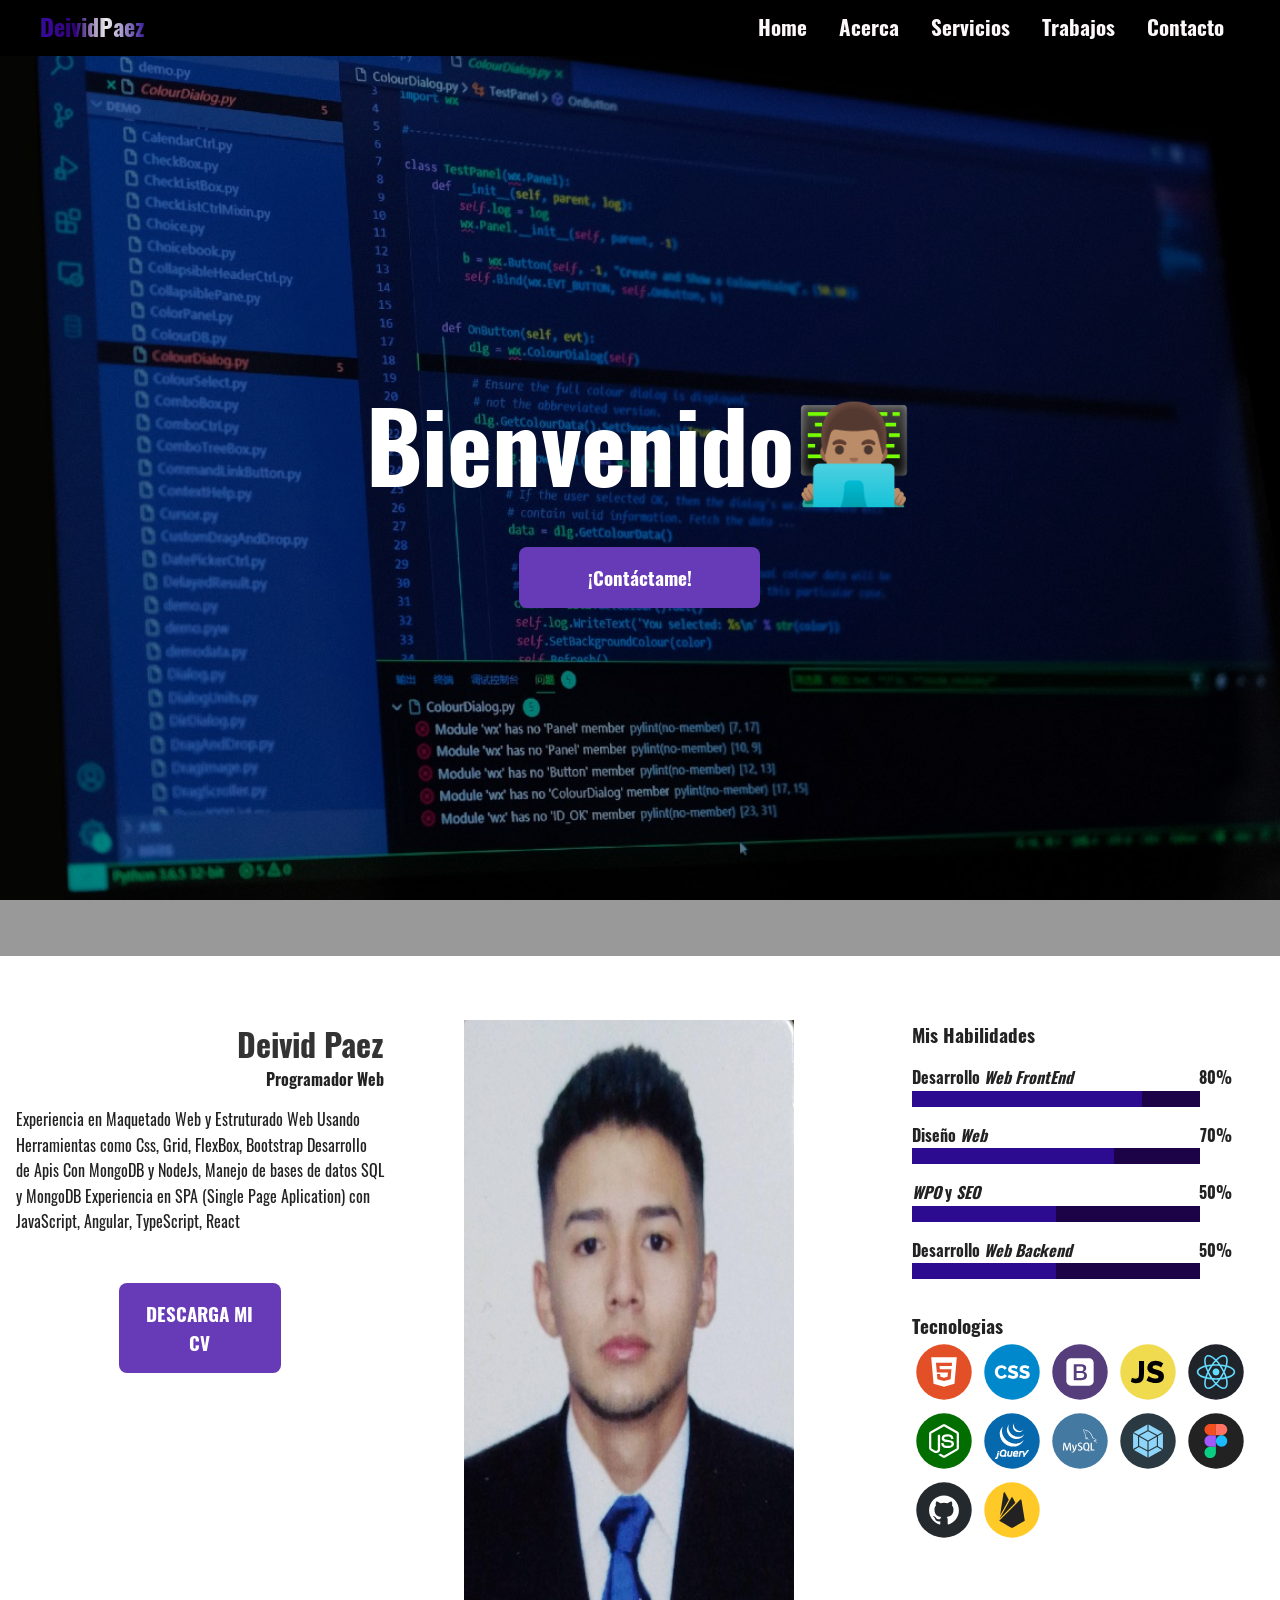
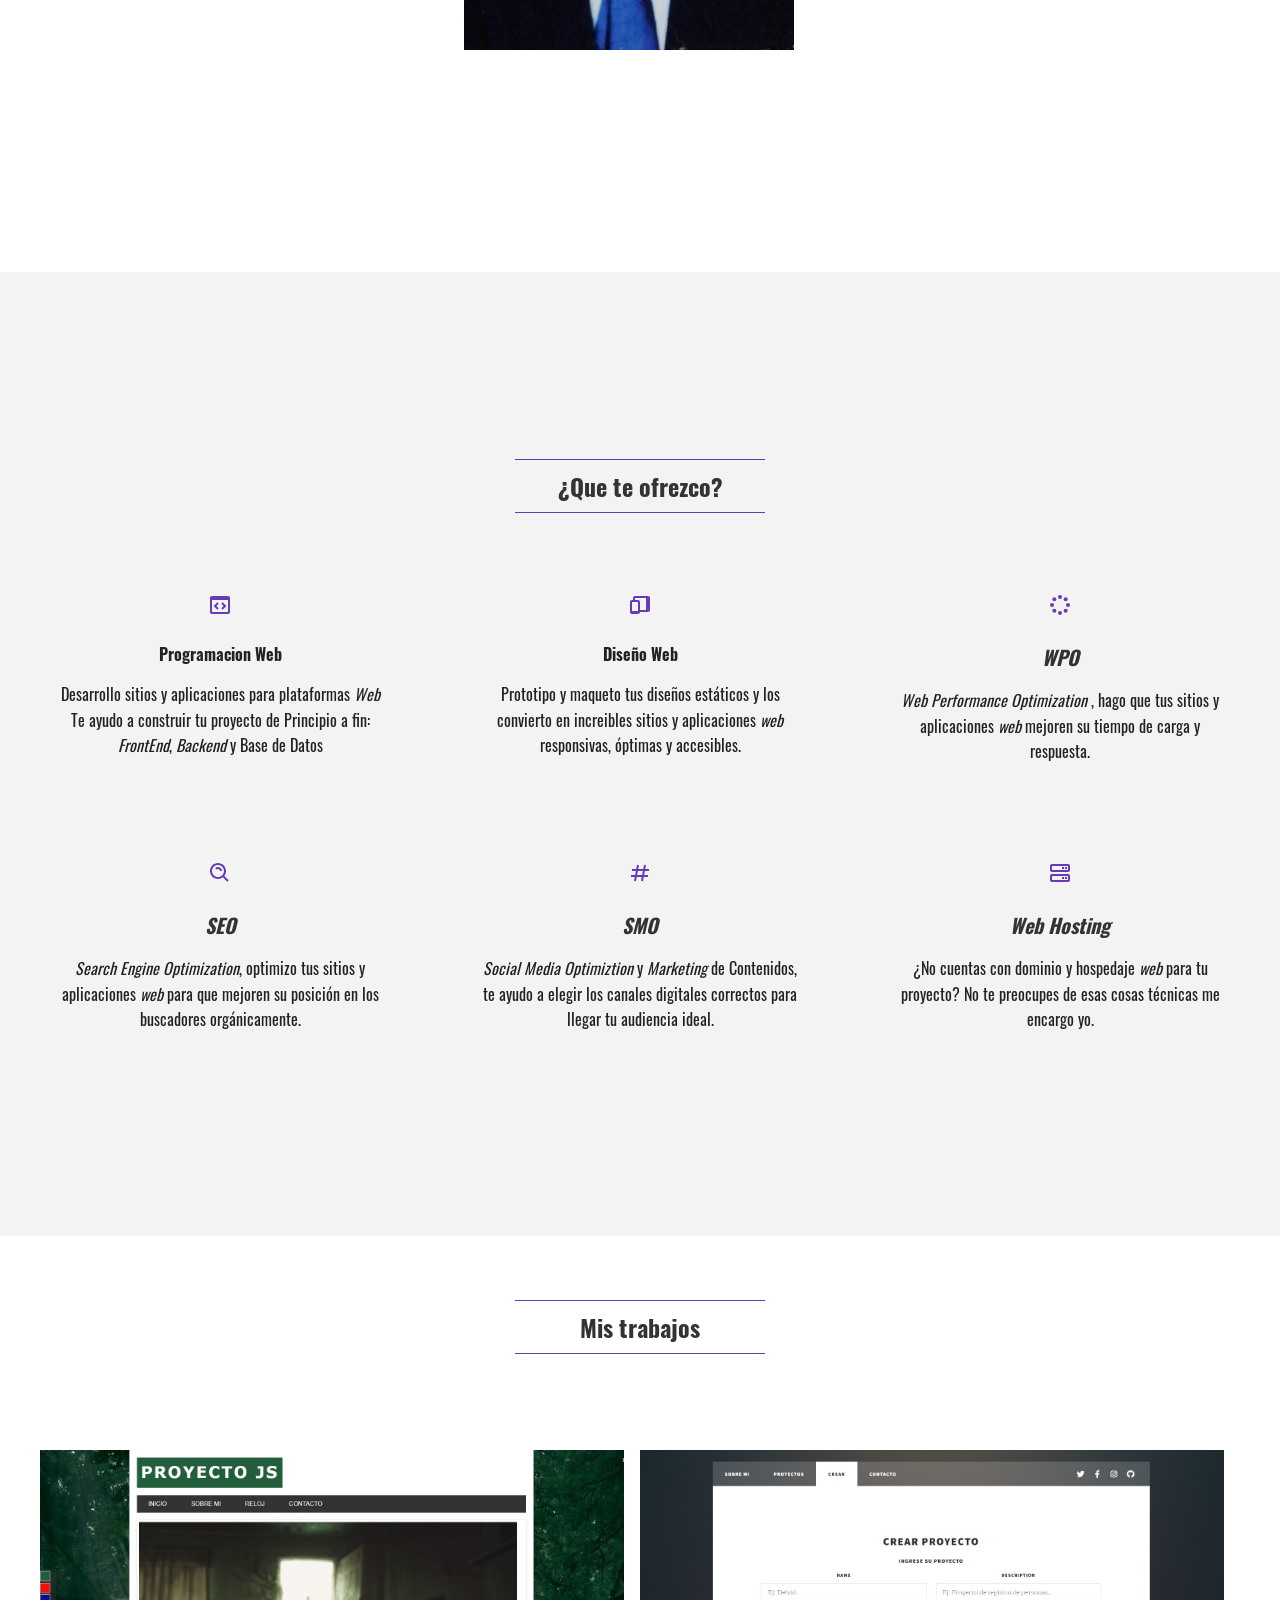
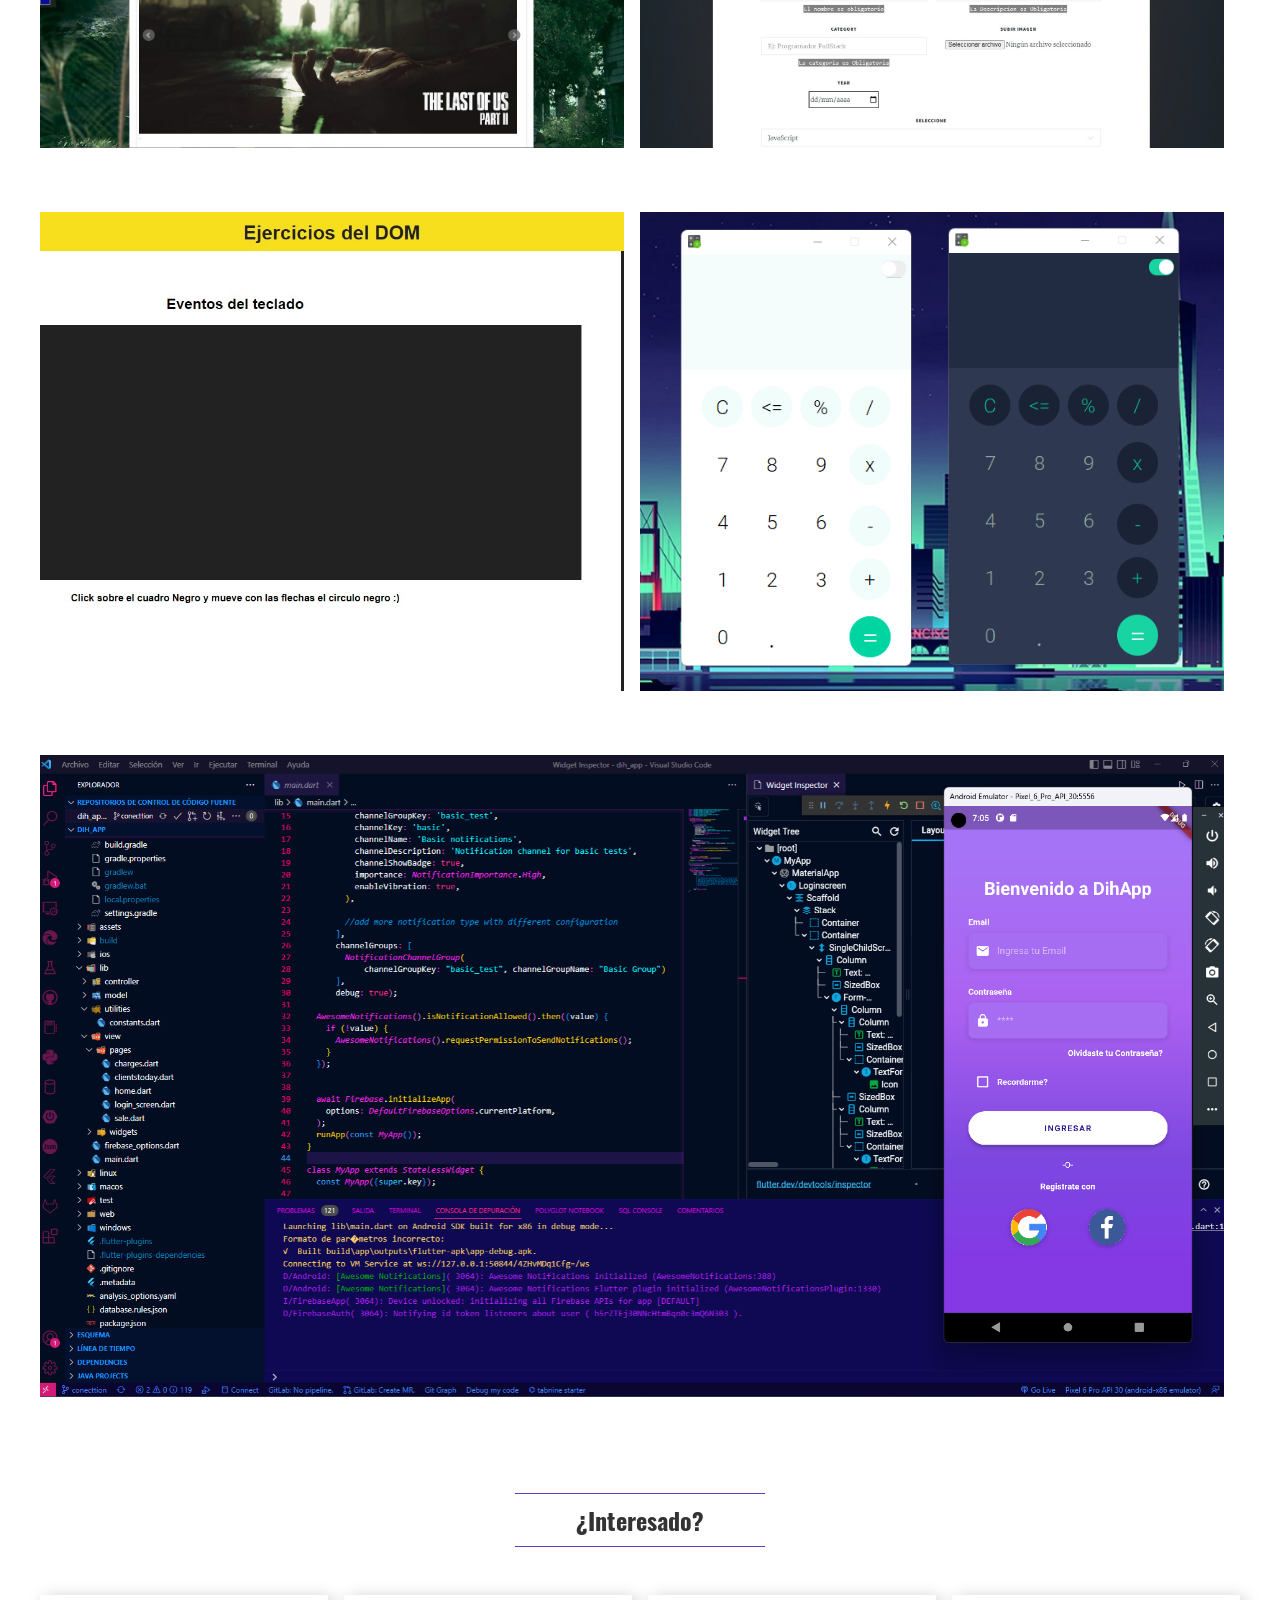
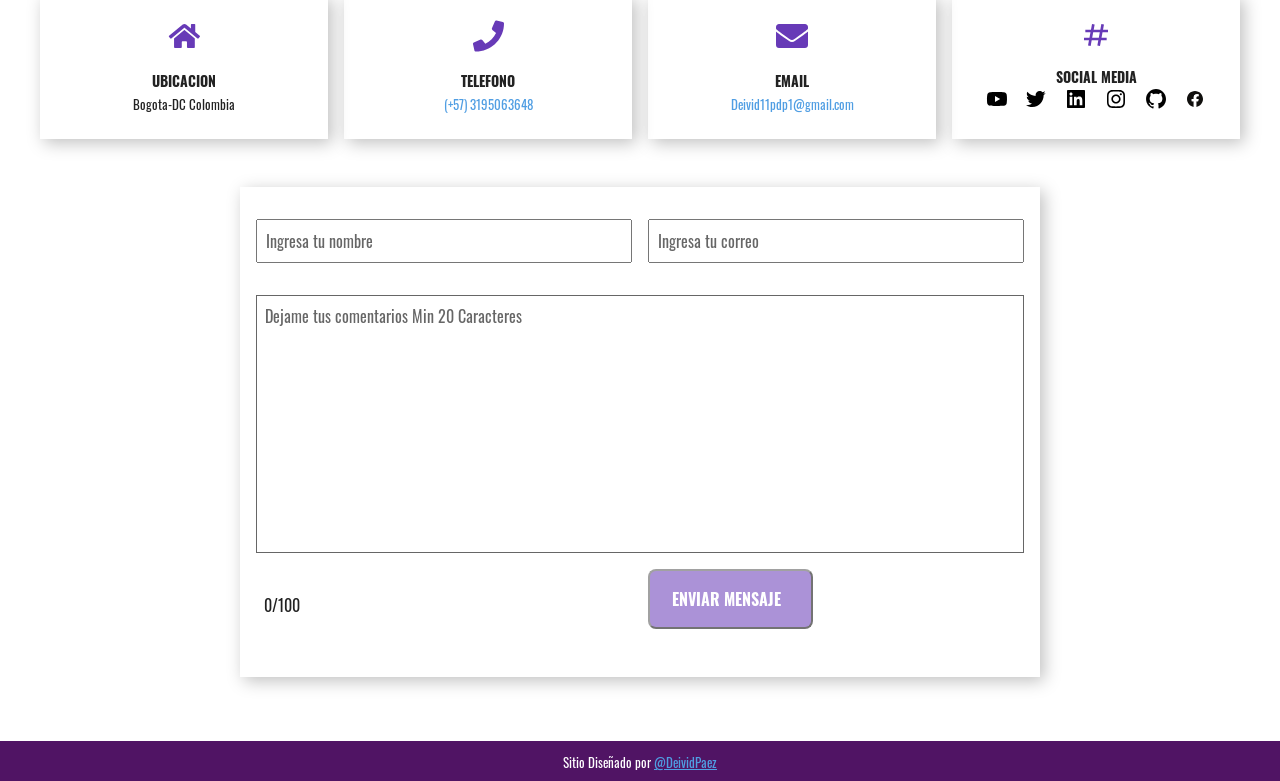
<file: CV DeividPaez/index.html>
<!DOCTYPE html>
<html lang="es">
  <head>
    <meta charset="UTF-8" />
    <meta http-equiv="X-UA-Compatible" content="IE=edge" />
    <meta name="viewport" content="width=device-width, initial-scale=1.0" />
    <title>DeividPaez</title>
   <link rel="shortcut icon" href="assets/icons8-mek-quake.svg" type="image/x-icon">
    <link rel="stylesheet" href="style.css" />
    <meta name="description" content="Hola Soy Deivid, Programador Web">
  
    <link rel="canonical" href="https://deividpaez-github-io.vercel.app">
<link rel="apple-touch-icon" href="assets/icons8-mek-quake.svg">
<meta name="theme-color" content="#673ab7"> 
<meta name="twitter.card" content="summary">
<meta property="og:type" content="website">
<meta name="twitter:title" property="og:title" content="Portafolio-CV - DeividPaez">
<meta name="twitterimage"  property="og:image" content="assets/0__k7tukRsPMECDxYs.jfif">
                               
<meta name="twitter:url"  property="og:url" content="https://github.com/deividpaez/CV-Portafolio.git">
<meta name="twitter:description" property="og:description" content="Hola Bienvenido👨🏽‍💻 a mi Portafolio Personal, soy Deivid Paez, Desarrollador Web">
  </head>
  <body>
    <header class="header">
      <section class="container">
        <div class="logo">
          <a href="index.html" class="Gradient-logo">DeividPaez</a>
        </div>
        <button class="menu-btn">
          <svg
          class="open"
            xmlns="http://www.w3.org/2000/svg"
            width="24"
            height="24"
            viewBox="0 0 24 24"
          >
            <path d="M4 6H20V8H4zM4 11H20V13H4zM4 16H20V18H4z" />
          </svg>
          <svg
            class="close none "
            xmlns="http://www.w3.org/2000/svg"
            width="24"
            height="24"
            viewBox="0 0 24 24"
          >
            <path
              d="M16.192 6.344L11.949 10.586 7.707 6.344 6.293 7.758 10.535 12 6.293 16.242 7.707 17.656 11.949 13.414 16.192 17.656 17.606 16.242 13.364 12 17.606 7.758z"
            />
          </svg>
        </button>
        <nav class="menu">
          <a href="#inicio">Home</a>
          <a href="#acerca">Acerca</a>
          <a href="#servicios">Servicios</a>
          <a href="#portafolio">Trabajos</a>
          <a href="#contacto">Contacto</a>
        </nav>
      </section>
    </header>
    <section id="inicio" class="home">
    <article class="hero-image" style="--image: url(assets/0__k7tukRsPMECDxYs.jfif); --bg-attachment: fixed;">
      <aside class="hero-image-opacity" style="--opacity-color: var(--black-alpha-color);">
        <div class="hero-image-content">
          <h2 class="hero-image-title">Bienvenido👨🏽‍💻<br>
            
            </h2>
            <a href="#contacto" class="btn">¡Contáctame!</a>
        </div>
        
      </aside>
    </article>
    </section>
    <section id="acerca" class="about section full-lg-screen">
    <article class="article-1">
      <aside class="slogan">
        <h1>Deivid Paez</h1>
        <h4>Programador Web</h4>
      </aside>
      <p>Experiencia en Maquetado Web y Estruturado Web Usando Herramientas como Css, Grid, FlexBox, Bootstrap 
        Desarrollo de Apis Con MongoDB y NodeJs, Manejo de bases de datos SQL y MongoDB
        Experiencia en SPA (Single Page Aplication) con JavaScript, Angular, TypeScript, React
      </p>
    <div >
     <a href="./assets/Curriculumm.pdf" download="CV Deivid Paez"    class="btn"  rel="noopener">DESCARGA MI CV</a>
    </div>
    </article>
    <article class="article-2">
      <img src="assets/Captura de pantalla 2022-04-29 204808.png" alt="Hoja de Vida DeividPaez">
    </article>
    <article class="article-3">
      <h2>Mis Habilidades</h2>
     
      <div class="progress">
        <p>
          <b>  Desarrollo <i>Web FrontEnd</i></b> 
          <b>80%</b>
           </p>
           <progress value="80" min="0" max="100"></progress>
      </div>
      <div class="progress">
        <p>
          <b>  Diseño  <i>Web </i></b> 
          <b>70%</b>
           </p>
           <progress value="70" min="0" max="100"></progress>
      </div>
      <div class="progress">
        <p>
          <b>  <i>WPO</i>  y <i>SEO</i></b> 
          <b>50%</b>
           </p>
           <progress value="50" min="0" max="100"></progress>
      </div>
      <div class="progress">
        <p>
          <b>  Desarrollo <i>Web Backend</i></b> 
          <b>50%</b>
           </p>
           <progress value="50" min="0" max="100"></progress>
           <section class="Tecnologias">
             <h2>Tecnologias</h2>
              <img src="assets/Icons/html5.svg" title="HTML5" alt="">
            <img src="assets/Icons/css.svg" alt="Css" title="CSS">
            <img src="assets/Icons/bootstrap.svg" alt="" srcset="" title="Bootstrap">
            <img src="assets/Icons/javascript.svg" alt="" srcset="" title="JavaScript">
            <img src="assets/Icons/react.svg" alt="" srcset="" title="React">
            <img src="assets/Icons/node.svg" alt="" title="Node Js">
            <img src="assets/Icons/jquery.svg" alt="" title="Jquery">
            <img src="assets/Icons/mysql.svg" alt="" title="MySql">
            <img src="assets/Icons/webpack.svg" alt="" title="WebPack">
            <img src="assets/Icons/ux-ui.svg" alt="" title="Figma">
            <img src="assets/Icons/github.svg" alt="" title="GitHub">
            <img src="assets/Icons/firebase.svg" alt="" title="FireBase">
           
           </section>
               
     
   
    </article>
    </section>
    <section id="servicios" class="services  section bg-gray-light">
<div class="container full-lg-screen">
  <h2 class="section-title">¿Que te ofrezco?</h2>
   <article class="service-card">
    <svg xmlns="http://www.w3.org/2000/svg" width="24" height="24" viewBox="0 0 24 24"><path d="M20,3H4C2.897,3,2,3.897,2,5v14c0,1.103,0.897,2,2,2h16c1.103,0,2-0.897,2-2V5C22,3.897,21.103,3,20,3z M4,19V7h16 l0.002,12H4z"/><path d="M9.293 9.293L5.586 13 9.293 16.707 10.707 15.293 8.414 13 10.707 10.707zM14.707 9.293L13.293 10.707 15.586 13 13.293 15.293 14.707 16.707 18.414 13z"/></svg>
    <h4>Programacion Web</h4>
    <p>
      Desarrollo sitios y aplicaciones para plataformas <i>Web</i> Te ayudo a construir tu proyecto de Principio a fin: <i>FrontEnd</i>,
      <i>Backend</i> y Base de Datos 
    </p>
  </article>
     <article class="service-card">
      <svg xmlns="http://www.w3.org/2000/svg" width="24" height="24" viewBox="0 0 24 24"><path d="M20,3H7C5.897,3,5,3.897,5,5v2H4C2.897,7,2,7.897,2,9v10c0,1.103,0.897,2,2,2h6c1.103,0,2-0.897,2-2h8c1.103,0,2-0.897,2-2 V5C22,3.897,21.103,3,20,3z M6,9h4l-0.003,9H4V9H6z M12,17V9c0-1.103-0.897-2-2-2H7V5h11v12H12z"/></svg>

    <h4>Diseño Web</h4>
    <p>
Prototipo y maqueto tus diseños estáticos y los convierto en increibles sitios y
aplicaciones <i>web </i> 
responsivas, óptimas y
accesibles.
    </p>
  </article>
  <article class="service-card">
    <svg xmlns="http://www.w3.org/2000/svg" width="24" height="24" viewBox="0 0 24 24"><circle cx="12" cy="20" r="2"/><circle cx="12" cy="4" r="2"/><circle cx="6.343" cy="17.657" r="2"/><circle cx="17.657" cy="6.343" r="2"/><circle cx="4" cy="12" r="2.001"/><circle cx="20" cy="12" r="2"/><circle cx="6.343" cy="6.344" r="2"/><circle cx="17.657" cy="17.658" r="2"/></svg>
     <h3><i>WPO</i></h3>
     <p>
     <i> Web Performance Optimization </i>, hago que tus sitios y aplicaciones <i> web</i>
     mejoren su tiempo de carga
     y
     respuesta.
     </p>
  </article>
  <article class="service-card">
    <svg xmlns="http://www.w3.org/2000/svg" width="24" height="24" viewBox="0 0 24 24"><path d="M10,18c1.846,0,3.543-0.635,4.897-1.688l4.396,4.396l1.414-1.414l-4.396-4.396C17.365,13.543,18,11.846,18,10 c0-4.411-3.589-8-8-8s-8,3.589-8,8S5.589,18,10,18z M10,4c3.309,0,6,2.691,6,6s-2.691,6-6,6s-6-2.691-6-6S6.691,4,10,4z"/><path d="M11.412,8.586C11.791,8.966,12,9.468,12,10h2c0-1.065-0.416-2.069-1.174-2.828c-1.514-1.512-4.139-1.512-5.652,0 l1.412,1.416C9.346,7.83,10.656,7.832,11.412,8.586z"/></svg>
    <h3><i> SEO</i></h3>
    <p>
     <i>Search Engine Optimization</i>, optimizo tus sitios y aplicaciones <i>web</i>
     para que mejoren su posición
     en
     los buscadores
     orgánicamente.
    </p>
   </article>
   <article class="service-card">
    <svg xmlns="http://www.w3.org/2000/svg" width="24" height="24" viewBox="0 0 24 24"><path d="M16.018,3.815L15.232,8h-4.966l0.716-3.815L9.018,3.815L8.232,8H4v2h3.857l-0.751,4H3v2h3.731l-0.714,3.805l1.965,0.369 L8.766,16h4.966l-0.714,3.805l1.965,0.369L15.766,16H20v-2h-3.859l0.751-4H21V8h-3.733l0.716-3.815L16.018,3.815z M14.106,14H9.141 l0.751-4h4.966L14.106,14z"/></svg>
    <h3> <i> SMO</i> </h3>
    <p>
     <i>Social Media Optimiztion</i> y <i> Marketing</i> de Contenidos, te ayudo a elegir
    los canales digitales
    correctos para llegar tu
    audiencia ideal.
    </p>
   </article>
   <article class="service-card">
    <svg xmlns="http://www.w3.org/2000/svg" width="24" height="24" viewBox="0 0 24 24"><path fill="none" d="M4 15v4h16.002L20 15H4zM16 18h-2v-2h2V18zM19 18h-2v-2h2V18zM4 5v4h16.002L20 5H4zM16 8h-2V6h2V8zM19 8h-2V6h2V8z"/><path d="M20 3H4C2.897 3 2 3.897 2 5v4c0 1.103.897 2 2 2h16c1.103 0 2-.897 2-2V5C22 3.897 21.103 3 20 3zM4 9V5h16l.002 4H4zM20 13H4c-1.103 0-2 .897-2 2v4c0 1.103.897 2 2 2h16c1.103 0 2-.897 2-2v-4C22 13.897 21.103 13 20 13zM4 19v-4h16l.002 4H4z"/><path d="M17 6H19V8H17zM14 6H16V8H14zM17 16H19V18H17zM14 16H16V18H14z"/></svg>
  <h3> <i>Web Hosting</i> </h3>
  <p>
   ¿No cuentas con dominio y hospedaje <i>web</i> para tu proyecto? No te preocupes de
   esas cosas técnicas me
   encargo yo.
  </p>
  </article>
</div>
    </section>
    <section id="portafolio" class="portfolio section full-lg-screen">
      <div class="container">
        <h2 class="section-title">Mis trabajos</h2>
    <!-- ************************ Primer proyecto***************** -->
    <a href="#trabajo-1" class="portfolio-card"  id="work-1">
      <img src="assets/Proyecto-1.jpg"  alt="Proyecto 1">
      <aside class="portfolio-card-info open-modal" data-open="modal2"  id="trabajo-1">
        <div >
          <h3>Proyecto Con Jquery</h3>
          <p>Sitio Estatico, fue Mi primer proyecto en el 2019 cuando cursaba por mi formacion en desarrollo Web</p>
          <p>La pagina tiene un apartado para cambiar de temas se puede escoger entre Azul, Rojo y Verde y consume imagenes aleatorias de una API</p>
        </div>
      </aside>
    </a>
    <div class="btn more-content open-modal" data-open="modal2">Ver mas</div>
    <div class="modal" id="modal2" data-animation="slideInOutLeft">
      <div class="modal-dialog">
        <header class="modal-header">
          Proyecto Con Jquery
          <button class="close-modal" aria-label="close modal" data-close>
            ✕  
          </button>
        </header>
        <section class="modal-content">
          <p><strong>Presione ✕,  para cerrar</strong></p>
          <p>Sitio Estatico, fue Mi primer proyecto en el 2019 cuando cursaba por mi formacion en desarrollo Web</p>
          <img src="assets/Proyecto-1.jpg" alt="Proyecto 1">
          <p>En el proceso tenia que crear un Reloj en tiempo real como en las paginas del antes</p>
          <img src="assets/Proyecto-1-reloj.jpg" alt="Reloj">
          <p>La pagina tiene un apartado para cambiar de temas se puede escoger entre Azul, Rojo y Verde y consume imagenes aleatorias de una API</p>
         <img src="assets/Proyecto-1-Color.jpg" alt="">
          <p>Utilice las siguientes tecnologias: <i>JavaScript</i> ,<i>HTML5</i> ,<i>CSS</i> y <i>Jquery</i></p>
          
        </section>
        <footer class="modal-footer">
        <a href="https://mi-primer-proyecto-tau.vercel.app/about.html" target="_blank" rel="noopener">Click para Ingresar al Proyecto</a>
        </footer>
      </div>
    </div>

    <!-- Segundo Proyecto -->
        <a href="#trabajo-2" class="portfolio-card"  id="work-2">
          <img src="assets/Proyecto-2.jpg" alt="Proyecto 2">
          <aside class="portfolio-card-info open-modal" data-open="modal1"  id="trabajo-1">
            <div  >
              <h3><i>Proyecto 2:</i>  Administrador de proyectos</h3>
              <p>
                Sitio Web, para gestion de proyectos u de personas se puede correr con una base de datos en <i>MongoDb</i> puedes descargarla de mi repositorio en GitHub y hacer uso de ella 😉
               
              </p>
           
            </div>
           
          </aside>
       
        </a>
            <div class="btn more-content trabajo2 open-modal" data-open="modal1">Ver mas</div>
            <div class="modal" id="modal1" data-animation="slideInOutLeft">
              <div class="modal-dialog">
                <header class="modal-header">
                  <h4> <i>Proyecto 2:</i>  Administrador de proyectos</h4>
                
                  <button class="close-modal" aria-label="close modal" data-close>
                    ✕  
                  </button>
                </header>
                <section class="modal-content">
                  <p><strong>Presione ✕, para cerrar</strong></p>
                  <p>Sitio Web, para gestion de proyectos u de personas se puede correr con una base de datos en <i>MongoDb</i> puedes descargarla de mi repositorio en GitHub <a href="https://github.com/deividpaez"><?xml version="1.0" encoding="UTF-8" standalone="no"?><!-- Generator: Gravit.io --><svg xmlns="http://www.w3.org/2000/svg" xmlns:xlink="http://www.w3.org/1999/xlink" style="isolation:isolate" viewBox="0 0 150 150" width="7%" height="2%"><defs><clipPath id="_clipPath_JF1nnXhPrwvyQ49P4h76qPDYNlWqRlxq"><rect width="150" height="150"/></clipPath></defs><g clip-path="url(#_clipPath_JF1nnXhPrwvyQ49P4h76qPDYNlWqRlxq)"><circle vector-effect="non-scaling-stroke" cx="75" cy="75" r="65" fill="rgb(36,41,46)"/><path d=" M 75 40.867 C 55.663 40.867 40 56.538 40 75.867 C 40 91.334 50.028 104.45 63.931 109.073 C 65.681 109.402 66.323 108.32 66.323 107.39 C 66.323 106.559 66.294 104.357 66.279 101.44 C 56.543 103.552 54.49 96.744 54.49 96.744 C 52.898 92.705 50.596 91.625 50.596 91.625 C 47.426 89.455 50.841 89.499 50.841 89.499 C 54.356 89.744 56.202 93.104 56.202 93.104 C 59.323 98.456 64.395 96.91 66.396 96.015 C 66.711 93.752 67.612 92.209 68.613 91.334 C 60.84 90.459 52.67 87.449 52.67 74.038 C 52.67 70.217 54.026 67.096 56.272 64.646 C 55.878 63.762 54.697 60.204 56.578 55.383 C 56.578 55.383 59.51 54.444 66.203 58.97 C 69.003 58.192 71.978 57.807 74.953 57.789 C 77.928 57.807 80.903 58.192 83.703 58.97 C 90.353 54.444 93.285 55.383 93.285 55.383 C 95.166 60.204 93.985 63.762 93.635 64.646 C 95.866 67.096 97.222 70.217 97.222 74.038 C 97.222 87.484 89.041 90.444 81.253 91.305 C 82.478 92.355 83.616 94.501 83.616 97.78 C 83.616 102.464 83.572 106.226 83.572 107.364 C 83.572 108.282 84.185 109.376 85.978 109.026 C 99.981 104.435 110 91.31 110 75.867 C 110 56.538 94.329 40.867 75 40.867 Z " fill="rgb(255,255,255)"/></g></svg></a> y hacer uso de ella 😉</p>
                  <img src="assets/Proyecto-2.jpg" alt="Proyecto 2">
                  <h5>Tecnologias Usadas: Angular, HTML5, CSS , JavaScript, TypeScript, MongoDB, Express</h5>
                </section>
                <footer class="modal-footer">
                <a href="https://mi-primer-proyecto-tau.vercel.app/about.html" target="_blank" rel="noopener">Click para Ingresar al Proyecto</a>
                </footer>
              </div>
            </div>
  <!-- Tercer Proyecto -->
             <a href="#trabajo-3" class="portfolio-card"   id="work-3">
        <img src="assets/Captura de pantalla 2022-03-18 195346.jpg" alt="Proyecto 3">
        <aside class="portfolio-card-info open-modal" data-open="modal4"  id="trabajo-3">
          <div  >
            <h3><i>Proyecto 3:</i> (SPA) Single page Aplicattion </h3>
            <p>
              Sitio Web, Ejercicios que realice con JavaScript 
            
            </p>
         
          </div>
         
        </aside>
      
      </a>
          <div class="btn more-content trabajo2 open-modal" data-open="modal4">Ver mas</div>
          <div class="modal" id="modal4" data-animation="slideInOutLeft">
            <div class="modal-dialog">
              <header class="modal-header">
                <h4> <i> Proyecto 3:</i> (SPA) Single page Aplicattion</h4>
              
                <button class="close-modal" aria-label="close modal" data-close>
                  ✕  
                </button>
              </header>
              <section class="modal-content">
                <p><strong>Presione ✕, para cerrar</strong></p>
                <p> Sitiop Web En donde realice Ejercicios que realice con JavaScript y se hizo un sistema de rutas con puro vanilla JS 💛  </p>
                <img src="assets/Captura de pantalla 2022-03-18 195346.jpg" alt="Proyecto 3">
                <h5>Tecnologias Usadas: HTML5, CSS , JavaScript</h5>
              </section>
              <footer class="modal-footer">
              <a href="https://ejercicios-java-script-spa.vercel.app/" target="_blank" rel="noopener">Click para Ingresar al Proyecto</a>
              </footer>
            </div>
          </div>

          <!-- Cuarto Proyecto -->
                      <a href="#trabajo-3" class="portfolio-card" id="work-4">
                        <img src="assets/Calculadora.png" alt="Proyecto 3">
                        <aside class="portfolio-card-info open-modal" data-open="modal4" id="trabajo-3">
                          <div>
                            <h3><i>Proyecto 4:</i> Calculadora con Java Maven </h3>
                            <p>
                             Aplicacion para Escritorio, aprendi a desarrollar en Java y me propuse a hacer una calculadora basica con darkmode
                      
                            </p>
                      
                          </div>
                      
                        </aside>
                      
                      </a>
                      <div class="btn more-content trabajo2 open-modal" data-open="modal4">Ver mas</div>
                      <div class="modal" id="modal4" data-animation="slideInOutLeft">
                        <div class="modal-dialog">
                          <header class="modal-header">
                            <h4> <i> Proyecto 3:</i> (SPA) Single page Aplicattion</h4>
                      
                            <button class="close-modal" aria-label="close modal" data-close>
                              ✕
                            </button>
                          </header>
                          <section class="modal-content">
                            <p><strong>Presione ✕, para cerrar</strong></p>
                            <p> Sitiop Web En donde realice Ejercicios que realice con JavaScript y se hizo un sistema de rutas con puro
                              vanilla JS 💛 </p>
                            <img src="assets/Captura de pantalla 2022-03-18 195346.jpg" alt="Proyecto 3">
                            <h5>Tecnologias Usadas: HTML5, CSS , JavaScript</h5>
                          </section>
                          <footer class="modal-footer">
                            <a href="https://ejercicios-java-script-spa.vercel.app/" target="_blank" rel="noopener">Click para Ingresar al
                              Proyecto</a>
                          </footer>
                        </div>
                      </div>
                      <!--Quinto Proyecto -->
                      <a href="#trabajo-5" class="portfolio-card"  id="work-5">
                        <img src="assets/hero-image-porject5.png" alt="Proyecto 5">
                        <aside class="portfolio-card-info open-modal" data-open="modal5"  id="trabajo-5">
                          <div  >
                            <h3><i>Proyecto 5:</i>  Recordatorio de Cobros Mobile (DihApp)</h3>
                            <p>
                             
                              App Para Android y Web para Recordarte a que clientes tienes que cobrar hoy de acuerdo a tus servicios...
                             
                            </p>
                         
                          </div>
                         
                        </aside>
                     
                      </a>
                          <div class="btn more-content trabajo5 open-modal" data-open="modal1">Ver mas</div>
                          <div class="modal" id="modal5" data-animation="slideInOutLeft">
                            <div class="modal-dialog">
                              <header class="modal-header">
                                <h4> <i>Proyecto 5:</i>  Recordatorio de Cobros Mobile</h4>
                              
                                <button class="close-modal" aria-label="close modal" data-close>
                                  ✕  
                                </button>
                              </header>
                              <section class="modal-content">
                                <p><strong>Presione ✕, para cerrar</strong></p>
                                <p>App Para Android y Web para Recordarte a que clientes tienes que cobrar hoy de acuerdo a tus servicios esta version demo contiene servicios Netflix, Spotify, etc</p>
                             <div class="center">
                              <img src="assets/login.png" alt="Proyecto 5">
                              <img src="assets/charges.png" alt="">
                              <img src="assets/paymentsotfay.png" alt="Proyecto 5">
                              <img src="assets/venta.png" alt="">
                            
                             </div>
                                <h5>Tecnologias Usadas: Flutter, Firebase, Dart, VS Code, Notifications_Locale, Gradle</h5>
                              </section>
                              <footer class="modal-footer">
                              <a href="assets/dihapp.apk" download="" rel="noopener">Click para Descargar el APK</a>
                              </footer>
                            </div>
                          </div>

    </div>
      

     
  
    </section>  
    <section id="contacto" class="contact section">
      <div class="container">
        <h2 class="section-title">¿Interesado?</h2>
        <article class="contact-cards">
          <aside class="contact-card box-shadow-1">
            <svg width="37" height="28" viewBox="0 0 37 28" fill="none" xmlns="http://www.w3.org/2000/svg">
              <path d="M18.5 7.3125L7 16.8125V27C7 27.5625 7.4375 28 8 28H15C15.5 28 15.9375 27.5625 15.9375 27V21C15.9375 20.5 16.4375 20 16.9375 20H20.9375C21.5 20 21.9375 20.5 21.9375 21V27C21.9375 27.5625 22.4375 28 22.9375 28H30C30.5 28 31 27.5625 31 27V16.75L19.4375 7.3125C19.3125 7.1875 19.125 7.125 19 7.125C18.8125 7.125 18.625 7.1875 18.5 7.3125ZM36.6875 13.75L31.5 9.4375V0.8125C31.5 0.375 31.125 0.0625 30.75 0.0625H27.25C26.8125 0.0625 26.5 0.375 26.5 0.8125V5.3125L20.875 0.6875C20.375 0.3125 19.6875 0.0625 19 0.0625C18.25 0.0625 17.5625 0.3125 17.0625 0.6875L1.25 13.75C1.0625 13.875 0.9375 14.125 0.9375 14.3125C0.9375 14.5 1.0625 14.6875 1.125 14.8125L2.75 16.75C2.875 16.9375 3.0625 17 3.3125 17C3.5 17 3.6875 16.9375 3.8125 16.8125L18.5 4.75C18.625 4.625 18.8125 4.5625 19 4.5625C19.125 4.5625 19.3125 4.625 19.4375 4.75L34.125 16.8125C34.25 16.9375 34.4375 17 34.625 17C34.875 17 35.0625 16.9375 35.1875 16.75L36.8125 14.8125C36.9375 14.6875 37 14.5 37 14.3125C37 14.125 36.875 13.875 36.6875 13.75Z" fill="#673ab7"/>
              </svg>
            <h5>UBICACION</h5>   
            <small>Bogota-DC Colombia</small>           
          </aside>
          <aside class="contact-card box-shadow-1">
            <svg width="33" height="32" viewBox="0 0 33 32" fill="none" xmlns="http://www.w3.org/2000/svg">
              <path d="M31.8125 1.5625L25.3125 0.0625C24.625 -0.125 23.875 0.25 23.5625 0.9375L20.5625 7.9375C20.3125 8.5625 20.5 9.25 21 9.6875L24.8125 12.8125C22.5625 17.5625 18.625 21.5625 13.75 23.875L10.625 20.0625C10.1875 19.5625 9.5 19.375 8.875 19.625L1.875 22.625C1.1875 22.9375 0.875 23.6875 1 24.375L2.5 30.875C2.6875 31.5625 3.25 32 4 32C20 32 33 19.0625 33 3C33 2.3125 32.5 1.75 31.8125 1.5625Z" fill="#673ab7"/>
              </svg>
              
            <h5>TELEFONO</h5>   
            <small><a href="tel:3195063648">(+57) 3195063648</a></small>           
          </aside>
          <aside class="contact-card box-shadow-1">
            <svg width="32" height="24" viewBox="0 0 32 24" fill="none" xmlns="http://www.w3.org/2000/svg">
              <path d="M31.375 7.9375C29.9375 9.0625 28.125 10.4375 21.75 15.0625C20.5 16 18.1875 18.0625 16 18.0625C13.75 18.0625 11.5 16 10.1875 15.0625C3.8125 10.4375 2 9.0625 0.5625 7.9375C0.3125 7.75 0 7.9375 0 8.25V21C0 22.6875 1.3125 24 3 24H29C30.625 24 32 22.6875 32 21V8.25C32 7.9375 31.625 7.75 31.375 7.9375ZM16 16C17.4375 16.0625 19.5 14.1875 20.5625 13.4375C28.875 7.4375 29.5 6.875 31.375 5.375C31.75 5.125 32 4.6875 32 4.1875V3C32 1.375 30.625 0 29 0H3C1.3125 0 0 1.375 0 3V4.1875C0 4.6875 0.1875 5.125 0.5625 5.375C2.4375 6.875 3.0625 7.4375 11.375 13.4375C12.4375 14.1875 14.5 16.0625 16 16Z" fill="#673ab7"/>
              </svg>
              
              
            <h5>EMAIL</h5>   
            <small><a href="mailto:deivid11pdp1@gmail.com">Deivid11pdp1@gmail.com</a></small>           
          </aside>
          <aside class="contact-card box-shadow-1">
            <svg xmlns="http://www.w3.org/2000/svg" width="24" height="24" viewBox="0 0 24 24"><path d="M16.018,3.815L15.232,8h-4.966l0.716-3.815L9.018,3.815L8.232,8H4v2h3.857l-0.751,4H3v2h3.731l-0.714,3.805l1.965,0.369 L8.766,16h4.966l-0.714,3.805l1.965,0.369L15.766,16H20v-2h-3.859l0.751-4H21V8h-3.733l0.716-3.815L16.018,3.815z M14.106,14H9.141 l0.751-4h4.966L14.106,14z"/></svg>
              <h5>SOCIAL MEDIA</h5>   
            <small class="social-media">
              <a href="https://www.youtube.com/channel/UCSNFxzysoRrwTGwBcU53MGQ" target="_blank" rel="noopener">
                <svg xmlns="http://www.w3.org/2000/svg" width="24" height="24" viewBox="0 0 24 24"><path d="M21.593,7.203c-0.23-0.858-0.905-1.535-1.762-1.766C18.265,5.007,12,5,12,5S5.736,4.993,4.169,5.404	c-0.84,0.229-1.534,0.921-1.766,1.778c-0.413,1.566-0.417,4.814-0.417,4.814s-0.004,3.264,0.406,4.814	c0.23,0.857,0.905,1.534,1.763,1.765c1.582,0.43,7.83,0.437,7.83,0.437s6.265,0.007,7.831-0.403c0.856-0.23,1.534-0.906,1.767-1.763	C21.997,15.281,22,12.034,22,12.034S22.02,8.769,21.593,7.203z M9.996,15.005l0.005-6l5.207,3.005L9.996,15.005z"/></svg>
              </a>
              <a href="https://twitter.com/Deivid_paezR?t=9bbJQ8-g1F9gg5nkfyiTBQ&s=09">
                <svg xmlns="http://www.w3.org/2000/svg" width="24" height="24" viewBox="0 0 24 24"><path d="M19.633,7.997c0.013,0.175,0.013,0.349,0.013,0.523c0,5.325-4.053,11.461-11.46,11.461c-2.282,0-4.402-0.661-6.186-1.809	c0.324,0.037,0.636,0.05,0.973,0.05c1.883,0,3.616-0.636,5.001-1.721c-1.771-0.037-3.255-1.197-3.767-2.793	c0.249,0.037,0.499,0.062,0.761,0.062c0.361,0,0.724-0.05,1.061-0.137c-1.847-0.374-3.23-1.995-3.23-3.953v-0.05	c0.537,0.299,1.16,0.486,1.82,0.511C3.534,9.419,2.823,8.184,2.823,6.787c0-0.748,0.199-1.434,0.548-2.032	c1.983,2.443,4.964,4.04,8.306,4.215c-0.062-0.3-0.1-0.611-0.1-0.923c0-2.22,1.796-4.028,4.028-4.028	c1.16,0,2.207,0.486,2.943,1.272c0.91-0.175,1.782-0.512,2.556-0.973c-0.299,0.935-0.936,1.721-1.771,2.22	c0.811-0.088,1.597-0.312,2.319-0.624C21.104,6.712,20.419,7.423,19.633,7.997z"/></svg>
              </a>
              <a href="https://www.linkedin.com/in/deivid-paez-9a60861a5/" target="_blank" rel="noopener">
                <svg xmlns="http://www.w3.org/2000/svg" width="24" height="24" viewBox="0 0 24 24"><path d="M20,3H4C3.447,3,3,3.448,3,4v16c0,0.552,0.447,1,1,1h16c0.553,0,1-0.448,1-1V4C21,3.448,20.553,3,20,3z M8.339,18.337H5.667	v-8.59h2.672V18.337z M7.003,8.574c-0.856,0-1.548-0.694-1.548-1.548s0.691-1.548,1.548-1.548c0.854,0,1.548,0.693,1.548,1.548	S7.857,8.574,7.003,8.574z M18.338,18.337h-2.669V14.16c0-0.996-0.018-2.277-1.388-2.277c-1.39,0-1.601,1.086-1.601,2.207v4.248	h-2.667v-8.59h2.56v1.174h0.037c0.355-0.675,1.227-1.387,2.524-1.387c2.704,0,3.203,1.778,3.203,4.092V18.337z"/></svg>
              </a>
              <a href="https://www.instagram.com/deivid._.paez/" target="_blank" rel="noopener">
                <svg xmlns="http://www.w3.org/2000/svg" width="24" height="24" viewBox="0 0 24 24"><path d="M11.999,7.377c-2.554,0-4.623,2.07-4.623,4.623c0,2.554,2.069,4.624,4.623,4.624c2.552,0,4.623-2.07,4.623-4.624	C16.622,9.447,14.551,7.377,11.999,7.377L11.999,7.377z M11.999,15.004c-1.659,0-3.004-1.345-3.004-3.003	c0-1.659,1.345-3.003,3.004-3.003s3.002,1.344,3.002,3.003C15.001,13.659,13.658,15.004,11.999,15.004L11.999,15.004z"/><circle cx="16.806" cy="7.207" r="1.078"/><path d="M20.533,6.111c-0.469-1.209-1.424-2.165-2.633-2.632c-0.699-0.263-1.438-0.404-2.186-0.42	c-0.963-0.042-1.268-0.054-3.71-0.054s-2.755,0-3.71,0.054C7.548,3.074,6.809,3.215,6.11,3.479C4.9,3.946,3.945,4.902,3.477,6.111	c-0.263,0.7-0.404,1.438-0.419,2.186c-0.043,0.962-0.056,1.267-0.056,3.71c0,2.442,0,2.753,0.056,3.71	c0.015,0.748,0.156,1.486,0.419,2.187c0.469,1.208,1.424,2.164,2.634,2.632c0.696,0.272,1.435,0.426,2.185,0.45	c0.963,0.042,1.268,0.055,3.71,0.055s2.755,0,3.71-0.055c0.747-0.015,1.486-0.157,2.186-0.419c1.209-0.469,2.164-1.424,2.633-2.633	c0.263-0.7,0.404-1.438,0.419-2.186c0.043-0.962,0.056-1.267,0.056-3.71s0-2.753-0.056-3.71C20.941,7.57,20.801,6.819,20.533,6.111z M19.315,15.643c-0.007,0.576-0.111,1.147-0.311,1.688c-0.305,0.787-0.926,1.409-1.712,1.711c-0.535,0.199-1.099,0.303-1.67,0.311	c-0.95,0.044-1.218,0.055-3.654,0.055c-2.438,0-2.687,0-3.655-0.055c-0.569-0.007-1.135-0.112-1.669-0.311	c-0.789-0.301-1.414-0.923-1.719-1.711c-0.196-0.534-0.302-1.099-0.311-1.669c-0.043-0.95-0.053-1.218-0.053-3.654	c0-2.437,0-2.686,0.053-3.655c0.007-0.576,0.111-1.146,0.311-1.687c0.305-0.789,0.93-1.41,1.719-1.712	c0.534-0.198,1.1-0.303,1.669-0.311c0.951-0.043,1.218-0.055,3.655-0.055c2.437,0,2.687,0,3.654,0.055	c0.571,0.007,1.135,0.112,1.67,0.311c0.786,0.303,1.407,0.925,1.712,1.712c0.196,0.534,0.302,1.099,0.311,1.669	c0.043,0.951,0.054,1.218,0.054,3.655c0,2.436,0,2.698-0.043,3.654H19.315z"/></svg>
              </a>
              <a href="https://github.com/deividpaez" target="_blank" rel="noopener">
                <svg xmlns="http://www.w3.org/2000/svg" width="24" height="24" viewBox="0 0 24 24"><path fill-rule="evenodd" clip-rule="evenodd" d="M12.026,2c-5.509,0-9.974,4.465-9.974,9.974c0,4.406,2.857,8.145,6.821,9.465	c0.499,0.09,0.679-0.217,0.679-0.481c0-0.237-0.008-0.865-0.011-1.696c-2.775,0.602-3.361-1.338-3.361-1.338	c-0.452-1.152-1.107-1.459-1.107-1.459c-0.905-0.619,0.069-0.605,0.069-0.605c1.002,0.07,1.527,1.028,1.527,1.028	c0.89,1.524,2.336,1.084,2.902,0.829c0.091-0.645,0.351-1.085,0.635-1.334c-2.214-0.251-4.542-1.107-4.542-4.93	c0-1.087,0.389-1.979,1.024-2.675c-0.101-0.253-0.446-1.268,0.099-2.64c0,0,0.837-0.269,2.742,1.021	c0.798-0.221,1.649-0.332,2.496-0.336c0.849,0.004,1.701,0.115,2.496,0.336c1.906-1.291,2.742-1.021,2.742-1.021	c0.545,1.372,0.203,2.387,0.099,2.64c0.64,0.696,1.024,1.587,1.024,2.675c0,3.833-2.33,4.675-4.552,4.922	c0.355,0.308,0.675,0.916,0.675,1.846c0,1.334-0.012,2.41-0.012,2.737c0,0.267,0.178,0.577,0.687,0.479	C19.146,20.115,22,16.379,22,11.974C22,6.465,17.535,2,12.026,2z"/></svg>
              </a>
              <a href="https://www.facebook.com/alexanderpdp.paez/"  target="_blank" rel="noopener">
                <svg xmlns="http://www.w3.org/2000/svg" height="26" width="21" viewBox="-204.79995 -341.33325 1774.9329 2047.9995"><path d="M1365.333 682.667C1365.333 305.64 1059.693 0 682.667 0 305.64 0 0 305.64 0 682.667c0 340.738 249.641 623.16 576 674.373V880H402.667V682.667H576v-150.4c0-171.094 101.917-265.6 257.853-265.6 74.69 0 152.814 13.333 152.814 13.333v168h-86.083c-84.804 0-111.25 52.623-111.25 106.61v128.057h189.333L948.4 880H789.333v477.04c326.359-51.213 576-333.635 576-674.373" fill="#100f0d"/><path d="M948.4 880l30.267-197.333H789.333V554.609C789.333 500.623 815.78 448 900.584 448h86.083V280s-78.124-13.333-152.814-13.333c-155.936 0-257.853 94.506-257.853 265.6v150.4H402.667V880H576v477.04a687.805 687.805 0 00106.667 8.293c36.288 0 71.91-2.84 106.666-8.293V880H948.4" fill="#fff"/></svg>
              </a>
            </small>           
          </aside>
        </article>
        <form  class="contact-form box-shadow-1">
           <input type="text" name="name" id="contact-form-name" placeholder="Ingresa tu nombre" required>
      <input type="email" name="email" id="contact-form-email" placeholder="Ingresa tu correo" required >
      <textarea name="comments" id="textarea" maxlength="80" cols="50" rows="10" placeholder="Dejame tus comentarios Min 20 Caracteres" required ></textarea>
      <div id="contador">0/100</div>   
     
      <div class="contact-form-loader none ">
        <img src="assets/loader.svg" alt="Enviando...">
      </div>
      <input type="submit" id="Submit" class="btn open-modal not-allowed" data-open="modal3" value="ENVIAR MENSAJE"> 
     
    </form>
        <article id="modal3" class="modal">
          <div class="modal-content">
            <article class="contact-form-response">
            
              <h3>¡Muchas gracias!
                <br>
                Por tus comentarios
              </h3>
              <svg xmlns="http://www.w3.org/2000/svg" width="24" height="24" viewBox="0 0 24 24"><path d="M12,18c4,0,5-4,5-4H7C7,14,8,18,12,18z"/><path d="M12,2C6.486,2,2,6.486,2,12c0,5.514,4.486,10,10,10s10-4.486,10-10C22,6.486,17.514,2,12,2z M12,20c-4.411,0-8-3.589-8-8 s3.589-8,8-8s8,3.589,8,8S16.411,20,12,20z"/><path d="M13 12l2 .012C15.012 11.55 15.194 11 16 11s.988.55 1 1h2c0-1.206-.799-3-3-3S13 10.794 13 12zM8 11c.806 0 .988.55 1 1h2c0-1.206-.799-3-3-3s-3 1.794-3 3l2 .012C7.012 11.55 7.194 11 8 11z"/></svg>

            </article>
          </div>
        </article>
      </div>
    </section>
    <footer class="footer">
      <small
        >Sitio Diseñado por
        <a href="https://www.DeividPaez.com" target="_blank" rel="noopener"
          >@DeividPaez</a
        ></small>
    </footer>
    <script src="script.js"></script>
  </body>
  
</html>
</file>
<file: CV DeividPaez/style.css>
@font-face {
  font-family: Oswald;
  src: url(assets/Oswald-VariableFont_wght.ttf);
}
/* <!--******************** Custom Properties********************** --> */

:root {
  --first-color: #fcf7f9;
  --first-alpha-color: rgba(252, 247, 249, 0.75);
  --second-color: #000000;
  --second-alpha-color: rbga(0, 0, 0, 0.75);
  --third-color: #501464;
  --third-alpha-color: rbga(80, 20, 100, 0.75);
  --white-color: #fff;
  --gray-light-color: #f3f3f3;
  --gray-color: #ccc;
  --gray-dark-color: #666;
  --black-color: #000;
  --link-color: #509ee3;
  --title-color: #333;
  --text-color: #222;
  --white-alpha-color: rgba(255, 255, 255, 0.5);
  --black-alpha-color: rgba(0, 0, 0, 0.4);
  --font: "Oswald", "sans-serif";
  --max-width: 1200px;
  --header-height: 4rem;
  --lightgray: #673ab7;
  --blue: steelblue;
  --white: #fff;
  --black: rgba(0, 0, 0, 0.8);
  --bounceEasing: cubic-bezier(0.51, 0.92, 0.24, 1.15);
}

/* <!-- ************Reset************** --> */
html {
  box-sizing: border-box;
  font-family: var(--font);
  font-size: 16px;
  scroll-behavior: smooth;
}
*,
*::after,
*::before {
  box-sizing: inherit;
}

body {
  margin: 0;
  overflow-x: hidden;
  color: var(--text-color);
}

a {
  color: var(--link-color);
  transition: all 0.5s ease-in-out;
}
a:hover {
  opacity: 0.75;
}

h1 {
  margin: 0;
  font-size: 2rem;
}
h2 {
  margin: 0;
  font-size: 1.5rem;
}
h3 {
  margin: 0;
  font-size: 1.25rem;
}
h4 {
  margin: 0;
  font-size: 1rem;
}
h5 {
  margin: 0;
  font-size: 0.85rem;
}
h6 {
  margin: 0;
  font-size: 0.7rem;
}
@keyframes gradientlogoAnimation {
  0% {
    background-position: 100px;
  }
  100% {
    background-position: -100px;
  }
}

.Gradient-logo {
  background: #ff00d4;
  background: -webkit-linear-gradient(
    to right,
    #ff00d4 0%,
    #a300b5 30%,
    #733b5c 60%,
    #2c0b91 100%
  );
  background: -moz-linear-gradient(
    to right,
    #3b089f 0%,
    #2e0374 30%,
    #733b5c 60%,
    #2c0b91 100%
  );
  background: linear-gradient(
    to right,
    #3b089f 0%,
    #2e0374 30%,
    #efefef 60%,
    #2c0b91 100%
  );
  -webkit-background-clip: text;
  -webkit-text-fill-color: transparent;
  animation: gradientlogoAnimation 4s infinite both;
  font-size: 6vw;
}

.Gradient-logo:hover {
  background-position: 100px;
}
/* .home *{
    width: 100vw;
} */
img {
  max-width: 100%;
  height: auto;
}
p {
  line-height: 1.6;
}

/* <!-- ***********Components*************** --> */

/* -*-----******************Contact Form*************** */

.contact-form {
  margin: 2rem auto;
  padding: 1rem;
  max-width: 800px;
}

.contact-form > * {
  padding: 0.5rem;
  margin: 1rem auto;
  display: block;
  width: 100%;
}

.contact-form input,
.contact-form textarea {
  font-size: 0.85rem;
  font-family: var(--font);
}
.contact-form-response {
  padding: 1rem;
  width: 400px;
  text-align: center;
  background-color: white;
}

.contact-form-response svg {
  margin-top: 2rem;
  width: 4rem;
  height: 4rem;
  fill: #673ab7;
}

.contact-form input {
padding-left: 0.5rem;
}
.contact-form textarea {
  border: thin solid var(--gray-dark-color);
  resize: none;
}
.contact-form input[type="submit"] {
  margin-top: 0;
  cursor: pointer;
  transition: all 0.5s ease-out;
}
.contact-form input[type="submit"]:hover {
  opacity: 0.75;
}
.contact-form > *::placeholder {
  color: var(--gray-dark-color);
}
.contact-form-loader {
  text-align: center;
  /* display: none; */
}
/* ****************Modal Window ******************* */
.btn-group {
  text-align: center;
}

.open-modal {
  font-weight: bold;
  background: var(--blue);
  color: var(--white);
  padding: 0.75rem 1.75rem;
  margin-bottom: 1rem;
  border-radius: 5px;
}
.modal {
  position: fixed;
  top: 0;
  left: 0;
  right: 0;
  bottom: 0;
  display: flex;
  align-items: center;
  justify-content: center;
  padding: 1rem;
  background: var(--black);
  cursor: pointer;
  visibility: hidden;
  opacity: 0;
  transition: all 0.35s ease-in;
}

.modal.is-visible {
  visibility: visible;
  opacity: 1;
  z-index: 10;
}

.modal-dialog {
  position: relative;
  max-width: 800px;
  max-height: 80vh;
  border-radius: 5px;
  background: var(--white);
  overflow: auto;
  cursor: default;
}

.modal-dialog > * {
  padding: 1rem;
}

.modal-header,
.modal-footer {
  background: var(--lightgray);
}

.modal-header {
  display: flex;
  align-items: center;
  justify-content: space-between;
}

.modal-header .close-modal {
  font-size: 1.5rem;
}

.modal p + p {
  margin-top: 1rem;
}
[data-animation] .modal-dialog {
  opacity: 0;
  transition: all 0.5s var(--bounceEasing);
}

[data-animation].is-visible .modal-dialog {
  opacity: 1;
  transition-delay: 0.2s;
}

[data-animation="slideInOutDown"] .modal-dialog {
  transform: translateY(100%);
}

[data-animation="slideInOutTop"] .modal-dialog {
  transform: translateY(-100%);
}

[data-animation="slideInOutLeft"] .modal-dialog {
  transform: translateX(-100%);
}

[data-animation="slideInOutRight"] .modal-dialog {
  transform: translateX(100%);
}

[data-animation="zoomInOut"] .modal-dialog {
  transform: scale(0.2);
}

[data-animation="rotateInOutDown"] .modal-dialog {
  transform-origin: top left;
  transform: rotate(-1turn);
}

[data-animation="mixInAnimations"].is-visible .modal-dialog {
  animation: mixInAnimations 2s 0.2s linear forwards;
}

[data-animation="slideInOutDown"].is-visible .modal-dialog,
[data-animation="slideInOutTop"].is-visible .modal-dialog,
[data-animation="slideInOutLeft"].is-visible .modal-dialog,
[data-animation="slideInOutRight"].is-visible .modal-dialog,
[data-animation="zoomInOut"].is-visible .modal-dialog,
[data-animation="rotateInOutDown"].is-visible .modal-dialog {
  transform: none;
}

.modal-footer > * {
  text-align: center;
  text-decoration: none;
  color: var(--white-color);
}
.modal-header {
  color: var(--white-color);
}
@keyframes mixInAnimations {
  0% {
    transform: translateX(-100%);
  }

  10% {
    transform: translateX(0);
  }

  20% {
    transform: rotate(20deg);
  }

  30% {
    transform: rotate(-20deg);
  }

  40% {
    transform: rotate(15deg);
  }

  50% {
    transform: rotate(-15deg);
  }

  60% {
    transform: rotate(10deg);
  }

  70% {
    transform: rotate(-10deg);
  }

  80% {
    transform: rotate(5deg);
  }

  90% {
    transform: rotate(-5deg);
  }

  100% {
    transform: rotate(0deg);
  }
}

.close-modal {
  border-radius: 25%;
}
.modal-dialog::-webkit-scrollbar {
  width: 10px;
}
.modal-dialog::-webkit-scrollbar-button:increment,
.modal-dialog::-webkit-scrollbar-button {
  display: none;
}
.modal-dialog::-webkit-scrollbar:horizontal {
  height: 10px;
}
.modal-dialog::-webkit-scrollbar-thumb {
  background-color: #797979;
  border-radius: 20px;
  border: 2px solid #f1f2f3;
}
.modal-dialog::-webkit-scrollbar-track {
  border-radius: 10px;
}
/* FOOTER
–––––––––––––––––––––––––––––––––––––––––––––––––– */
.page-footer {
  position: absolute;
  bottom: 1rem;
  right: 1rem;
}

.page-footer span {
  color: #e31b23;
}

/********************* HeroImage ******************************/

.hero-image {
  background-image: var(--image);
  background-repeat: no-repeat;
  background-size: cover;
  background-position: center;
  background-attachment: var(--bg-attachment);
}
.hero-image-opacity {
  width: 100%;
  min-height: 100vh;
  display: flex;
  justify-content: center;
  align-items: center;
  text-align: center;
  background-color: var(--opacity-color);
}
.hero-image-title {
  font-size: 7.5vw;
  color: white;
  cursor: pointer;
  transition: font-size 2s ease;
}
.center{
  margin-right: auto;
  margin-left: auto;
}
@keyframes animacionHeroImage {
  0% {
    transform: translateX(55%);
    transform: scaleX(-80%);
  }
  100% {
    transform: scaleX(100%);
  }
}

/********************* Menu ******************************/

.menu-btn {
  background-color: #464646;
  border: 0;
  cursor: pointer;
  outline: thin solid var(--first-color);
  border-radius: 25%;
}
.menu-btn svg {
  fill: var(--first-color);
}
.menu {
  position: fixed;
  left: 0;
  bottom: var(--header-height);
  width: 100%;
  background-color: var(--second-color);
  display: flex;
  flex-direction: column;
  pointer-events: none;
  opacity: 0;
  transition: opacity 0.5s ease;
}
.menu.is-active {
  opacity: 1;
  pointer-events: auto;
}
.menu a {
  padding: 1rem;
  font-size: 1.5rem;
  font-weight: bold;
  text-align: center;
  text-decoration: none;
  color: var(--first-color);
}
.menu a:hover {
  color: var(--first-color);
  background-color: #3b089f;
}

/* *********************Barra Progresss*************************** */

progress {
  width: 90vw;
  height: 1rem;
  background-color: #2e0374;
}

progress::-webkit-progress-bar {
  background-color: var(--black-alpha-color);
}
progress::-webkit-progress-value {
  background-color: #2c0b91;
}

progress::-moz-progress-bar {
  background-color: var(--black-alpha-color);
}
progress::-moz-progress-value {
  background-color: #2c0b91;
}
.progress {
  margin: 1rem auto;
}
.progress p {
  display: flex;
  justify-content: space-between;
  font-size: 2.5vw;
  margin: 0;
}
/* <!-- ************utilities************** --> */
@media screen and (min-width: 768px) {
  .services > .container {
    display: grid;
    grid-template-columns: repeat(2, 45%);
    justify-content: space-between;
    align-content: center;
  }
  .services .section-title {
    grid-column: span 2;
  }
}
@media screen and (min-width: 1024px) {
  .services > .container {
    grid-template-columns: repeat(3, 30%);
  }
  .services .section-title {
    grid-column: span 3;
  }
}

.box-shadow-1 {
  box-shadow: 0.25rem 0.25rem 1rem rgba(0, 0, 0, 0.25);
}
.btn {
  border-radius: 0.5rem;
  padding: 1rem;
  display: inline-block;
  width: 200px;
  text-decoration: none;
  font-weight: bold;
  text-align: center;
  color: var(--white-color);
  background-color: #673ab7;
  margin: 2rem;
  font-size: 2.5vw;
  animation: animacionHeroImage 1s linear both;
}
.btn:hover {
  opacity: 0.8;
}
.container {
  margin-left: auto;
  margin-right: auto;
  max-width: var(--max-width);
}

.none {
  display: none;
}
.bg-gray-light {
  background-color: var(--gray-light-color);
}

.section-title {
  border-top: thin solid #673ab7;
  border-bottom: thin solid #673ab7;
  margin: 2rem auto;
  width: 250px;
  padding: 0.5rem 1rem;
  text-align: center;
  color: var(--title-color);
}

/* <!-- *********************site Styles***************** -->  */


.about {
  display: grid;
  width: 100%;
  grid-template-columns: 1fr;
  grid-template-rows: auto;
  margin: 8px;
  grid-template-areas:
    "article-1"
    "article-2"
    "article-3";
}
.about article {
  padding: 0.5rem;
}
.about div {
  display: flex;
  justify-content: center;
  flex-direction: column;
}
.about :nth-child(1) div {
  flex-direction: row;
  margin: 0;
  align-content: center;
}
.article-1 {
  grid-area: article-1;
}
.article-2 {
  grid-area: article-2;
  width: 90vw;
  margin-left: 3vw;
}

.article-3 {
  grid-area: article-3;
  margin-right: 0.5rem;
}
.article-3 h2 {
  display: flex;
  justify-content: center;
  font-size: 7.5vw;
}

body::-webkit-scrollbar {
  width: 10px;
}
body::-webkit-scrollbar-button:increment,
body::-webkit-scrollbar-button {
  display: none;
}
body::-webkit-scrollbar:horizontal {
  height: 10px;
}
body::-webkit-scrollbar-thumb {
  background-color: var(--lightgray);
  border-radius: 20px;
  border: 2px solid #f1f2f3;
}
body::-webkit-scrollbar-track {
  border-radius: 10px;
}

.contact-card {
  margin: 1rem auto;
  padding: 1rem;
  width: 100%;
  height: 144px;
  display: flex;
  flex-direction: column;
  justify-content: space-around;
  align-items: center;
}
.contact-card > svg {
  width: 2rem;
  height: 2rem;
  fill: #673ab7;
}
.contact-card a {
  text-decoration: none;
}

.contact-card > small {
  margin-top: -1rem;
}
.Tecnologias {
  margin-top: 1rem;
}

.Tecnologias img {
  width: 8.5vw;
  flex-direction: column;
}
.Tecnologias h2 {
  justify-content: flex-start;
}

 .footer{
   margin-bottom: var(--header-height);
   padding: 0.5rem;
   text-align: center;
   color: var(--white-color);
   background-color: var(--third-color);
 }
.portfolio-card {
  position: relative;
  width: 100%;
  margin: 0 auto;
  display: block;
  margin-top: 3rem;
  grid-column: span 2;
}
.portfolio-card img {
  width: 100%;
  height: 100%;
  object-fit: cover;
}


.more-content {
  grid-column: span 2;
  justify-content: space-around;
  width: 85%;
  text-align: center;
  cursor: pointer;
}
.portfolio-card-info {
  position: absolute;
  top: 0;
  left: 0;
  width: 100%;
  height: 100%;
  padding: 1rem;
  background-color: rgba(200, 190, 216, 0.7);
  color: #2e0374;
  opacity: 0;
  pointer-events: none;
}

.portfolio-card:hover .portfolio-card-info {
  opacity: 1;
  pointer-events: auto;
  transition: all 0.5s ease-in-out;
}
.portfolio-card-info > div {
  padding: 1rem;
  border: thin solid #673ab7;
  height: 100%;
  width: 100%;
}
.portfolio-card-info > div p {
  font-size: 1.5vw;
  overflow-y: hidden;
}
.portfolio-card-info > div h3 {
  font-size: 2.5vw;
  overflow-y: hidden;
}
.social-media a {
  text-decoration: none;
  padding: 0 0.4rem;
}
.social-media svg {
  width: 1.5rem;
  height: 1.5rem;
}
.slogan {
  display: flex;
  justify-content: center;
  align-items: center;
  flex-direction: column;
}
.slogan h1 {
  color: var(--title-color);
}
.service-card {
  margin: 1rem auto;
  padding: 1rem;
  text-align: center;
}
.service-card svg {
  fill: #673ab7;
  margin-bottom: 1.25rem;
}

.service-card h3 {
  color: var(--title-color);
}

.header {
  position: fixed;
  left: 0;
  bottom: 0;
  z-index: 999;
  width: 100%;
  height: var(--header-height);
  background-color: var(--second-color);
  padding: 1rem;
}
.header > .container {
  display: flex;
  justify-content: space-between;
  align-items: center;
}
.logo a {
  color: var(--first-color);
  font-weight: bold;
  font-size: 1.5rem;
  text-decoration: none;
}
.section {
  padding: 2rem 0rem;
}
.invalid{
  border:red  thin solid;
 
}
.valid{
  border: green  thin solid;
}
.not-allowed{
  cursor: not-allowed;
    pointer-events: none;
    opacity: 0.55;
}



@media screen and (min-width: 768px) {
  .article-3 h2 {
    display: flex;
    justify-content: center;
    font-size: 2.5vw;
  }
  .contact-cards {
    display: grid;
    grid-template-columns: repeat(2, 48%);
    justify-content: space-between;
  }
  .header {
    position: fixed;
    left: 0;
    bottom: 0;
    z-index: 999;
    width: 100%;
    height: var(--header-height);
    background-color: var(--second-color);
    padding: 1rem;
  }
  .header > .container {
    display: flex;
    justify-content: space-between;
    align-items: center;
  }

  .menu-btn:hover {
    background-color: #173469;
    transition: background-color 2s ease-in-out;
  }
  .logo a {
    color: var(--first-color);
    font-weight: bold;
    font-size: 1.5rem;
    text-decoration: none;
  }
  .portfolio > .container {
    display: grid;
    grid-template-columns: repeat(2, 50%);
  }
  .portfolio-card-info > div p {
    font-size: 1.5vw;
    overflow-y: hidden;
  }
  .progress p {
    font-size: 1.5vw;
    width: 90vw;
  }
  .article-2 {
    display: flex;
    justify-content: center;
  }
  .portfolio .section-title {
    grid-column: span 2;
  }
}
@media screen and (min-width: 1024px) {
  .contact-form {
    display: grid;
    grid-template-columns: repeat(2, 1fr);
    column-gap: 1rem;
  }
  .contact-form input,
  .contact-form textarea {
    font-size: 1rem;
  }
  .contact-form textarea,
  .contact-form-loader {
    grid-column: span 2;
  }
  .contact-form input[type="submit"] {
    margin-left: 0;
  }
  .contact-cards {
    grid-template-columns: repeat(4, 24%);
  }
  .Tecnologias img {
    width: 4rem;
  }
  .Tecnologias {
    margin-top: 2rem;
  }
  .container{
   gap: 1rem;
  }
  .full-lg-screen {
    width: 100%;
    min-height: 100vh;
  }
  .more-content {
    display: none;
  }
  .about {
    display: grid;
    grid-template-columns: repeat(3, 30%);
    justify-content: space-between;
    padding-top: 3rem;

    /* grid-template-areas: 
    "article-1 article-2 article-3"; */
  }
  .footer{
    margin-bottom:0;
    
  }
  .article-1 {
    grid-column: 1/2;
    grid-row: 1/2;
  }
  .article-2 {
    grid-column: 2/3;
    grid-row: 1/2;
    width: 90%;
    margin: 0;
  }
  .article-3 {
    grid-column: 3/4;
    grid-row: 1/2;
  }
  .article-3 h2 {
    display: flex;
    justify-content: flex-start;
    font-size: 1.5vw;
  }
  .portfolio-card-info > div p {
    font-size: 1rem;
  }
  .portfolio-card-info > div h3 {
    font-size: 1.5rem;
  }
  .progress p {
    font-size: 1rem;
    width: 25vw;
  }
  progress {
    width: 80%;
  }
  .portfolio > .container {
    grid-template-columns: repeat(2, 1fr);
  }
 
  .portfolio .section-title {
    grid-column: span 3;
  }

 #work-1{
   grid-column: 1/2;
   
 }
 #work-2{
  grid-column: 2/3;
}
#work-3{
  
  grid-column: 1/2;
}
#work-4{
  grid-column: 2/3;
}
  .btn {
    font-size: 1.5vw;
    width: 44%;
  }
  .slogan {
    align-items: flex-end;
  }
  .menu-btn {
    display: none;
  }
  .menu {
    position: static;
    opacity: 1;
    pointer-events: auto;
    width: auto;
    flex-direction: row;
  }
  .menu a {
    padding: 0 1rem;
    font-size: 1.3rem;
    border-radius: 25%;
  }

  .menu:last-child {
    padding-right: 0;
  }
  .header {
    position: sticky;
    top: 0;
    padding: 0.5rem;
    height: calc(var(--header-height) - 0.5rem);
  }
}
@media screen and (max-width: 300px) {
  .section-title {
    font-size: 8.5vw;
    text-align: left;
  }
  .hero-image-title {
    font-size: 11.5vw;
  }
  .logo a {
    font-size: 9.5vw;
  }
  .btn {
    width: 69.5vw;
    height: 5vh;
    padding: 0;
    font-size: 5vw;
  }
  .slogan > * {
    font-size: 8.5vw;
  }
  .article-1 > * {
    font-size: 7.5vw;
    padding-right: 5vw;
    padding-left: 0;
  }
  progress {
    width: 60vw;
  }
  .progress p {
    font-size: 5.5vw;
    width: 70vw;
  }
}
</file>
